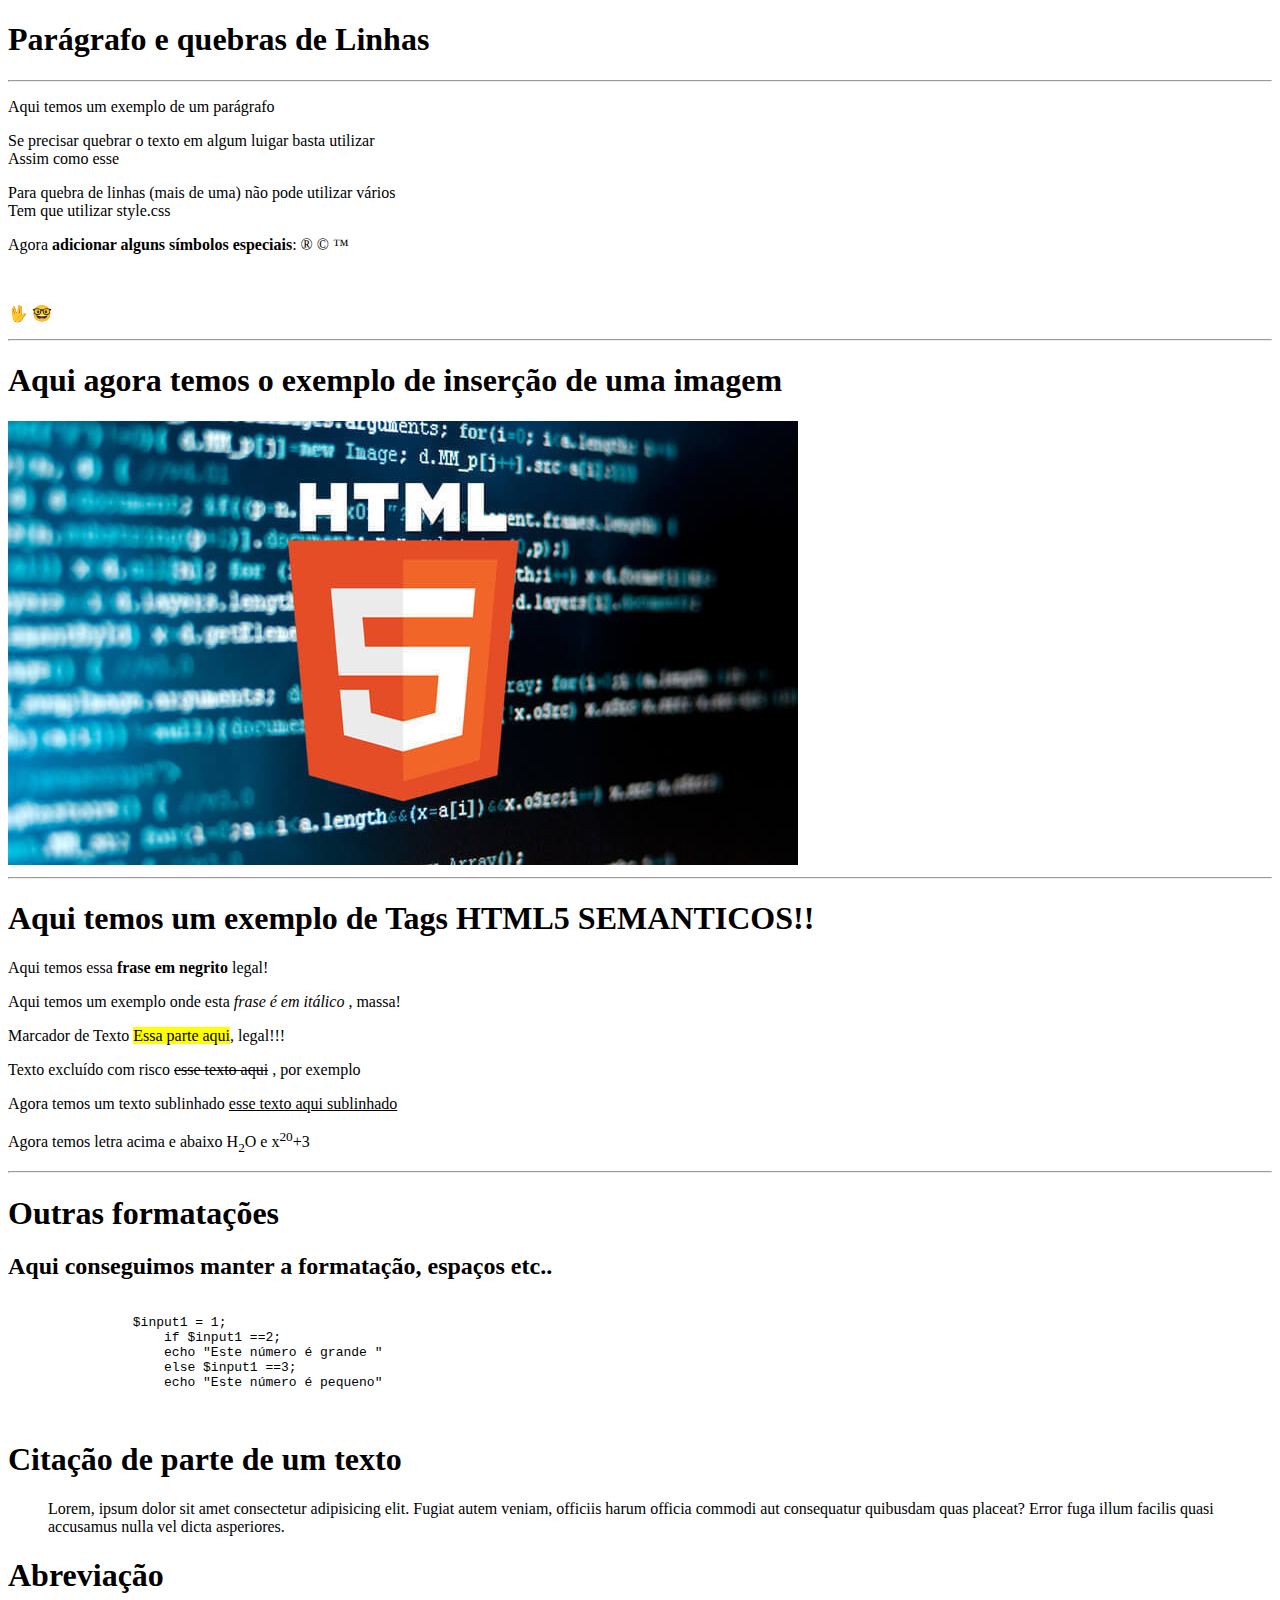
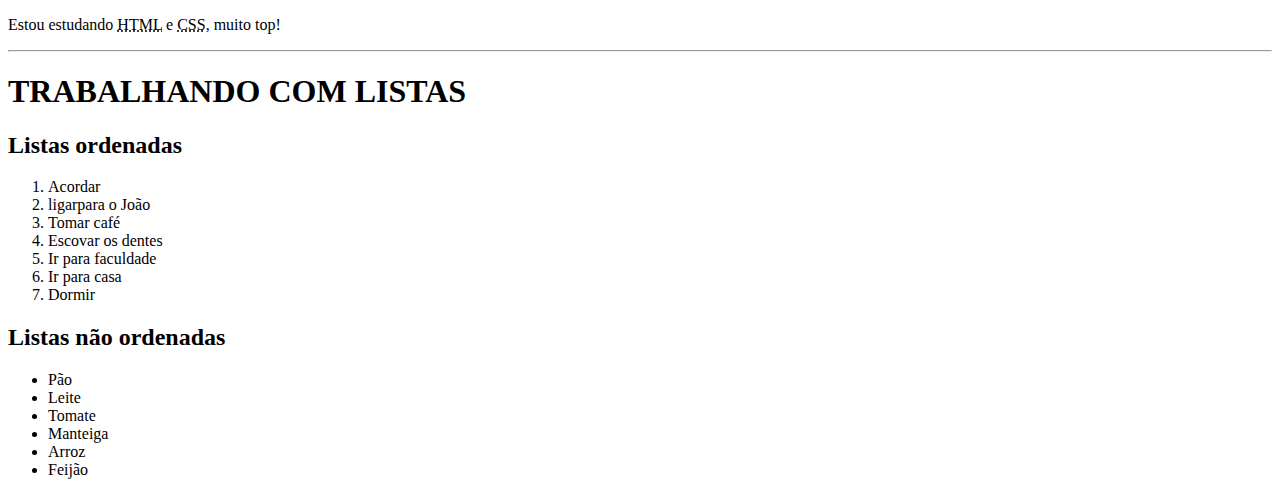
<file: exercícios/ex002/index.html>
<!DOCTYPE html>
<html lang="pt-br">
<head>
    <meta charset="UTF-8">
    <meta name="viewport" content="width=device-width, initial-scale=1.0">
    <link rel="shortcut icon" href="img/BLOCO.ico" type="image/x-icon">
    <title>Exercício 02</title>

</head>
<body>
    <section>
        <h1>Parágrafo e quebras de Linhas</h1>
        <hr>
        <!-- <hr> Aqui temos uma linfha de ponta a ponta -->
        <p>
            Aqui temos um exemplo de um parágrafo
        </p>
        <p>
            Se precisar quebrar o texto em algum luigar basta utilizar <br> Assim como esse
        </p>
        <p>
            Para quebra de linhas (mais de uma) não pode utilizar vários <br>Tem que utilizar style.css
        </p>
        <P>
            Agora <strong>adicionar alguns símbolos especiais</strong>:
            &reg;
            &copy;
            &trade;
        </P>
        <br>
        <p>
            &#x1f596;
            &#x1f913;
        </p>
    </section>

    <hr>

    <section>
        <h1>Aqui agora temos o exemplo de inserção de uma imagem</h1>
        <img src="img/html-5.jpg" alt="">

        <hr>

        <H1>Aqui temos um exemplo de Tags HTML5 SEMANTICOS!!</H1>
        <p>
            Aqui temos essa <strong>frase em negrito</strong> legal!
        </p>
        <p>Aqui temos um  exemplo onde esta <em>frase é em itálico</em>  , massa!</p>
        <p>Marcador de Texto <mark>Essa parte aqui</mark>, legal!!!</p>
        <p>Texto excluído com risco <del>esse texto aqui</del> , por exemplo</p>
        <p>Agora temos um texto sublinhado <ins>esse texto aqui sublinhado</ins></p>
        <P>Agora temos letra acima e abaixo H<sub>2</sub>O e x<sup>20</sup>+3</P>
    </section>
    <hr>
        <h1>Outras formatações</h1>
        <h2>Aqui conseguimos manter a formatação, espaços etc..</h2>

        <pre>
            <code>
                $input1 = 1;
                    if $input1 ==2;
                    echo "Este número é grande "
                    else $input1 ==3;
                    echo "Este número é pequeno"
            </code>
        </pre>

    <h1>Citação de parte de um texto</h1>
    <blockquote>
        Lorem, ipsum dolor sit amet consectetur adipisicing elit. Fugiat autem veniam, officiis harum officia commodi aut consequatur quibusdam quas placeat? Error fuga illum facilis quasi accusamus nulla vel dicta asperiores.
    </blockquote>

    <h1>Abreviação</h1>
    <p>Estou estudando <abbr title="HyperText Markup Language">HTML</abbr> e <abbr title="Cascading Style Sheets">CSS</abbr>, muito top!</p>

    <hr>

    <h1>TRABALHANDO COM LISTAS</h1>
    <h2>Listas ordenadas</h2>
    <ol>
        <li>Acordar</li>
        <li>ligarpara o João</li>
        <li>Tomar café</li>
        <li>Escovar os dentes</li>
        <li>Ir para faculdade</li>
        <li>Ir para casa</li>
        <li>Dormir</li>
    </ol>

    <h2>Listas não ordenadas</h2>
        <ul>
            <li>Pão</li>
            <li>Leite</li>
            <li>Tomate</li>
            <li>Manteiga</li>
            <li>Arroz</li>
            <li>Feijão</li>
        </ul>

    

    
</body>
</html>
</file>
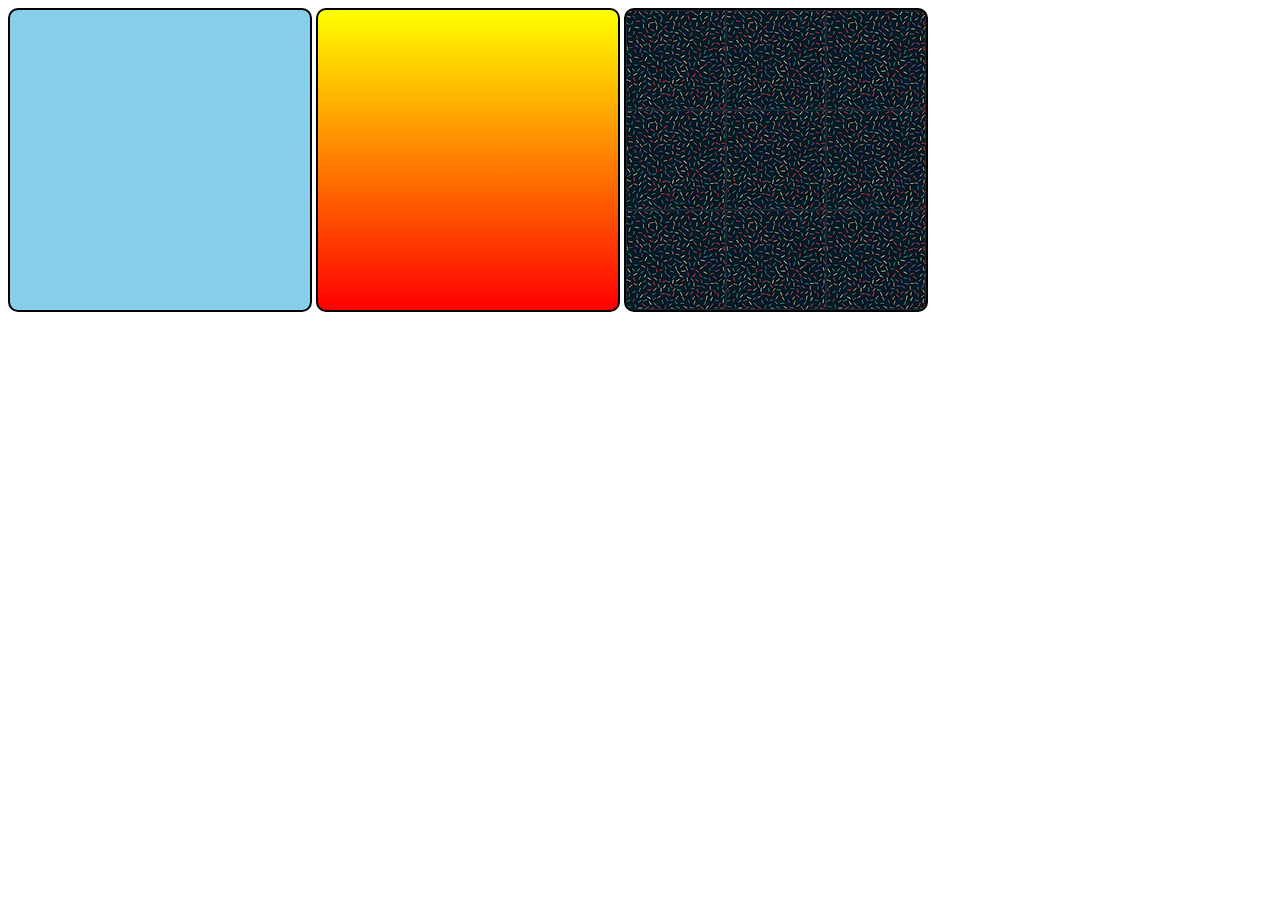
<file: exercícios/ex022/fundo001.html>
<!DOCTYPE html>
<html lang="pt">
<head>
    <meta charset="UTF-8">
    <meta name="viewport" content="width=device-width, initial-scale=1.0">
    <title>Teste de Imagem de Fundo</title>
    
    <!-- AQUI TEMOS 03 FORMAS DE UTILIZAR BACKGROUND EM CAIXAS -->

    <style>
        div.quadrado{
            display: inline-block;
            border: 2px solid black;
            border-radius: 10px;
            background-color: lightgray;
            width: 300px;
            height: 300px;
        }
        div#q1{
            background-color: skyblue;

        }
        div#q2{
            background-image: linear-gradient(to bottom, yellow, red);

        }
        div#q3{
            background-image: url('imagens/pattern001.png');

        }
    </style>
</head>
<body>
    <div class="quadrado" id="q1">

    </div>
    <div class="quadrado" id="q2">

    </div>
    <div class="quadrado" id="q3">

    </div>
</body>
</html>
</file>
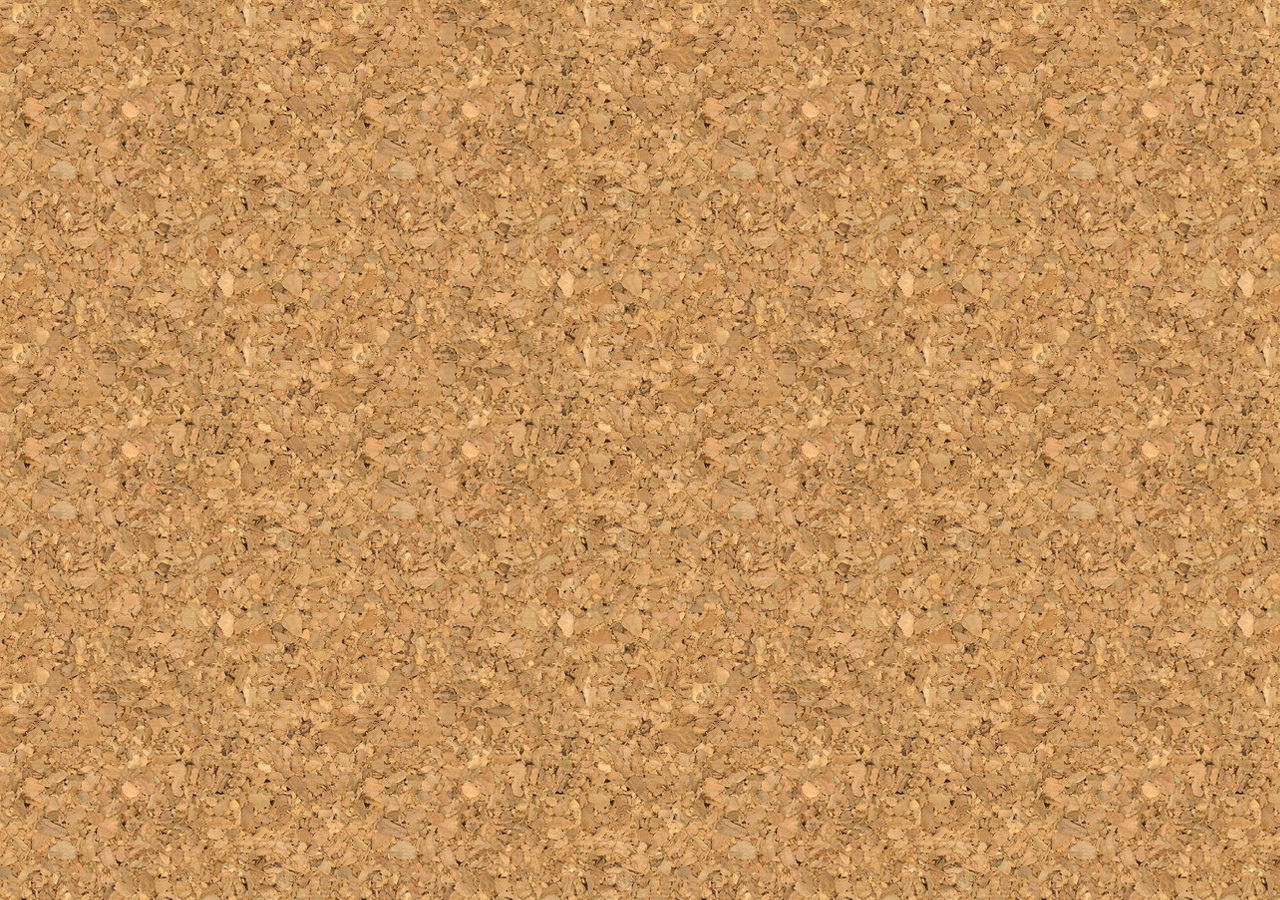
<file: exercícios/ex022/fundo002.html>
<!DOCTYPE html>
<html lang="pt-br">
<head>
    <meta charset="UTF-8">
    <meta name="viewport" content="width=device-width, initial-scale=1.0">
    <title>Personalização dos fundos</title>
    <style>
        body{
            background-image: url('imagens/wallpaper001.jpg');
        }
    </style>
</head>
<body>
    
</body>
</html>
</file>
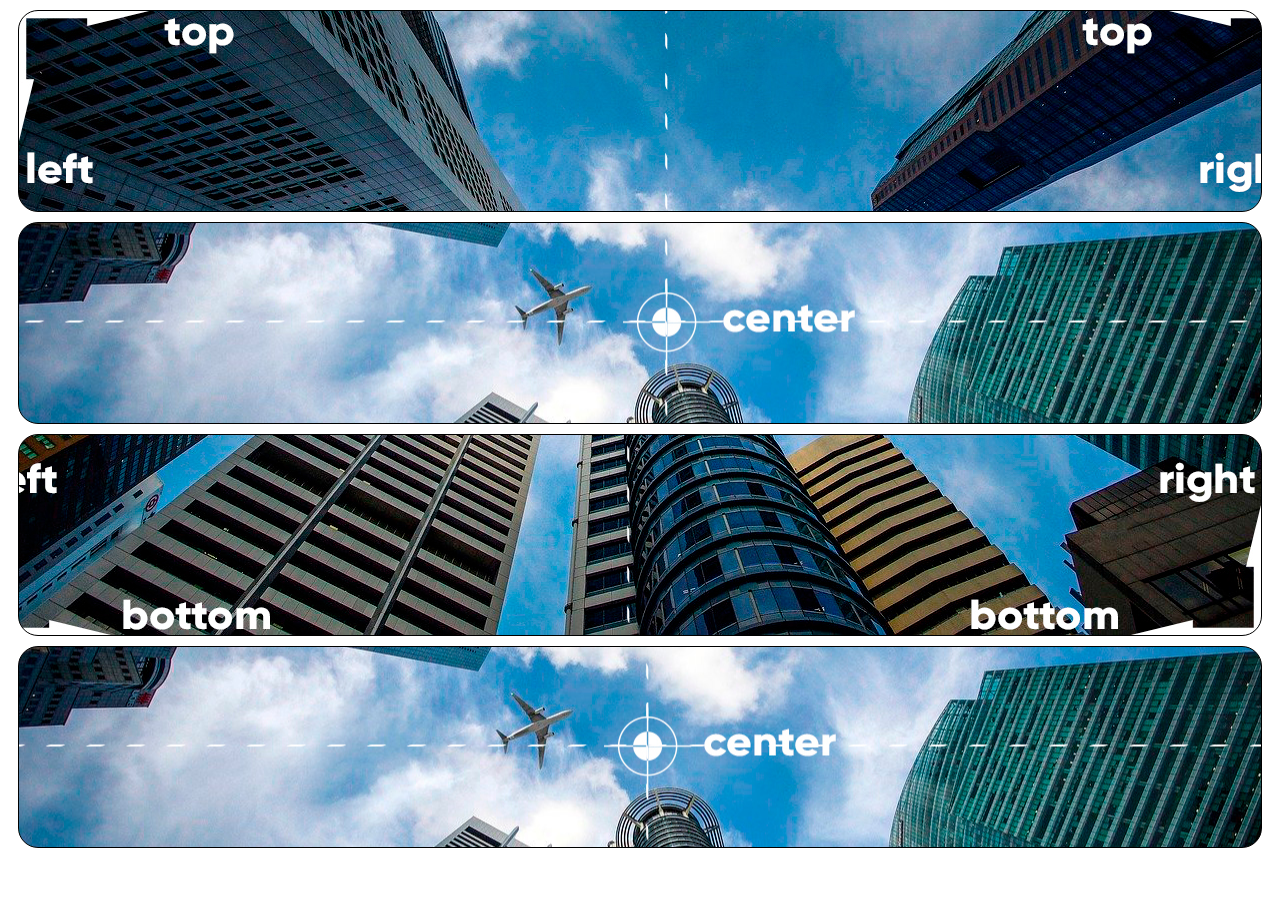
<file: exercícios/ex022/fundo003.html>
<!DOCTYPE html>
<html lang="pt-br">
<head>
    <meta charset="UTF-8">
    <meta name="viewport" content="width=device-width, initial-scale=1.0">
    <title>Posição dos Fundos</title>
    <style>
        div.bloco{
            background-image: url('imagens/wallpaper003.jpg');
            height: 200px;
            border: 1px solid black;
            margin: 10px;
            border-radius: 20px;
        }
        div#q1{
            background-position: left top;
        }
        div#q2{
            background-position: left center;
        }
        div#q3{
            background-position: right bottom;
        }
        div#q4{
            background-position: center center;
        }
    </style>
</head>
<body>
    <div class="bloco" id="q1">

    </div>
    <div class="bloco" id="q2">

    </div>
    <div class="bloco" id="q3">

    </div>
    <div class="bloco" id="q4">

    </div>
   
</html>
</file>
